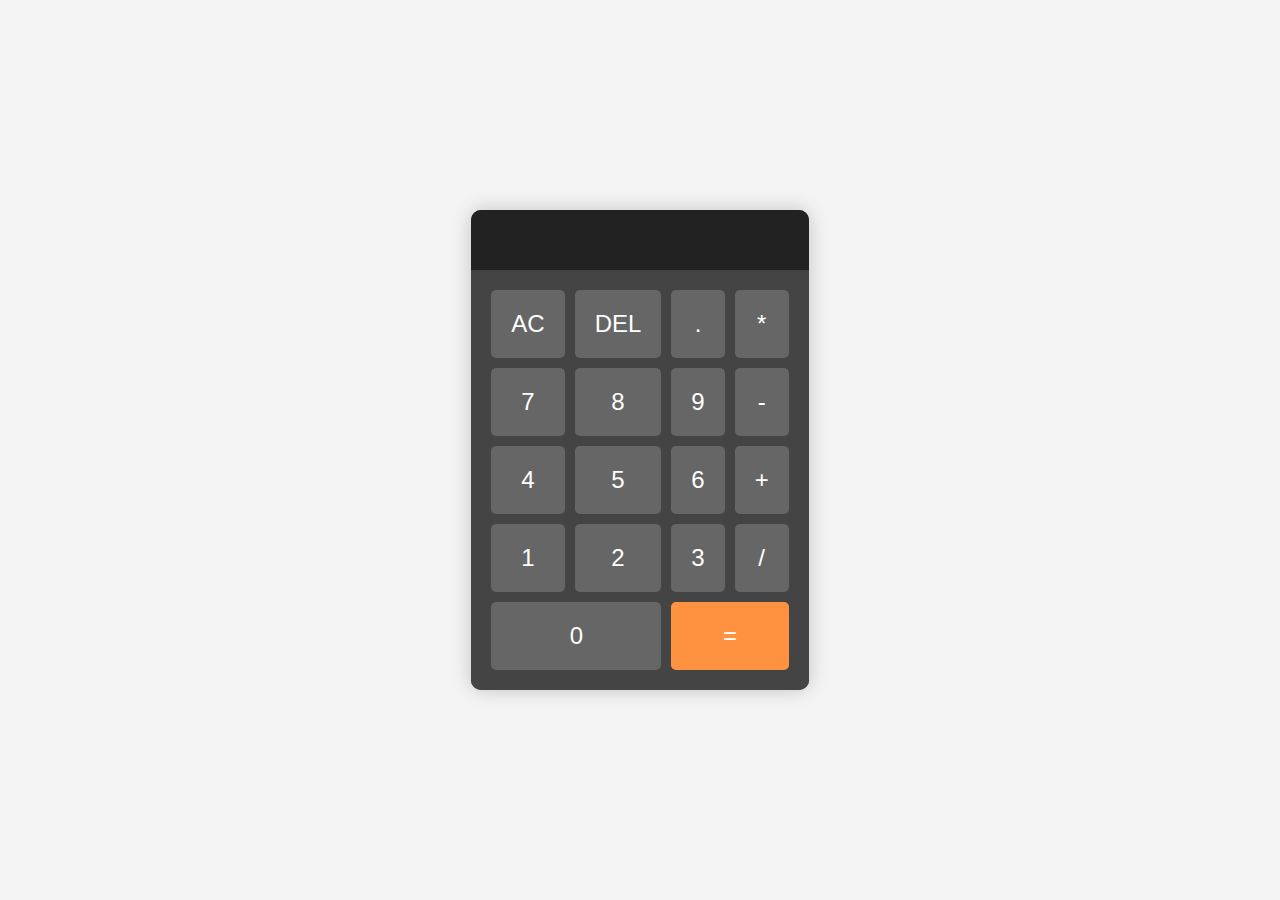
<file: IntershipProjects/calculator/index.html>
<!DOCTYPE html>
<html lang="en">
<head>
    <meta charset="UTF-8">
    <meta name="viewport" content="width=device-width, initial-scale=1.0">
    <title>Basic Calculator</title>
    <link rel="stylesheet" href="style.css">
</head>
<body>
    <div class="calculator">
        <input type="text" id="display" class="display" readonly>
        <div class="buttons">
            <button onclick="clearDisplay()">AC</button>
            <button onclick="deleteLast()">DEL</button>
            <button onclick="appendCharacter('.')">.</button>
            <button onclick="appendCharacter('*')">*</button>
            <button onclick="appendCharacter('7')">7</button>
            <button onclick="appendCharacter('8')">8</button>
            <button onclick="appendCharacter('9')">9</button>
            <button onclick="appendCharacter('-')">-</button>
            <button onclick="appendCharacter('4')">4</button>
            <button onclick="appendCharacter('5')">5</button>
            <button onclick="appendCharacter('6')">6</button>
            <button onclick="appendCharacter('+')">+</button>
            <button onclick="appendCharacter('1')">1</button>
            <button onclick="appendCharacter('2')">2</button>
            <button onclick="appendCharacter('3')">3</button>
            <button onclick="appendCharacter('/')">/</button>
            <button onclick="appendCharacter('0')" class="zero">0</button>
            <button onclick="calculate()" class="equal">=</button>
        </div>
    </div>
    <script src="script.js"></script>
</body>
</html>
</file>
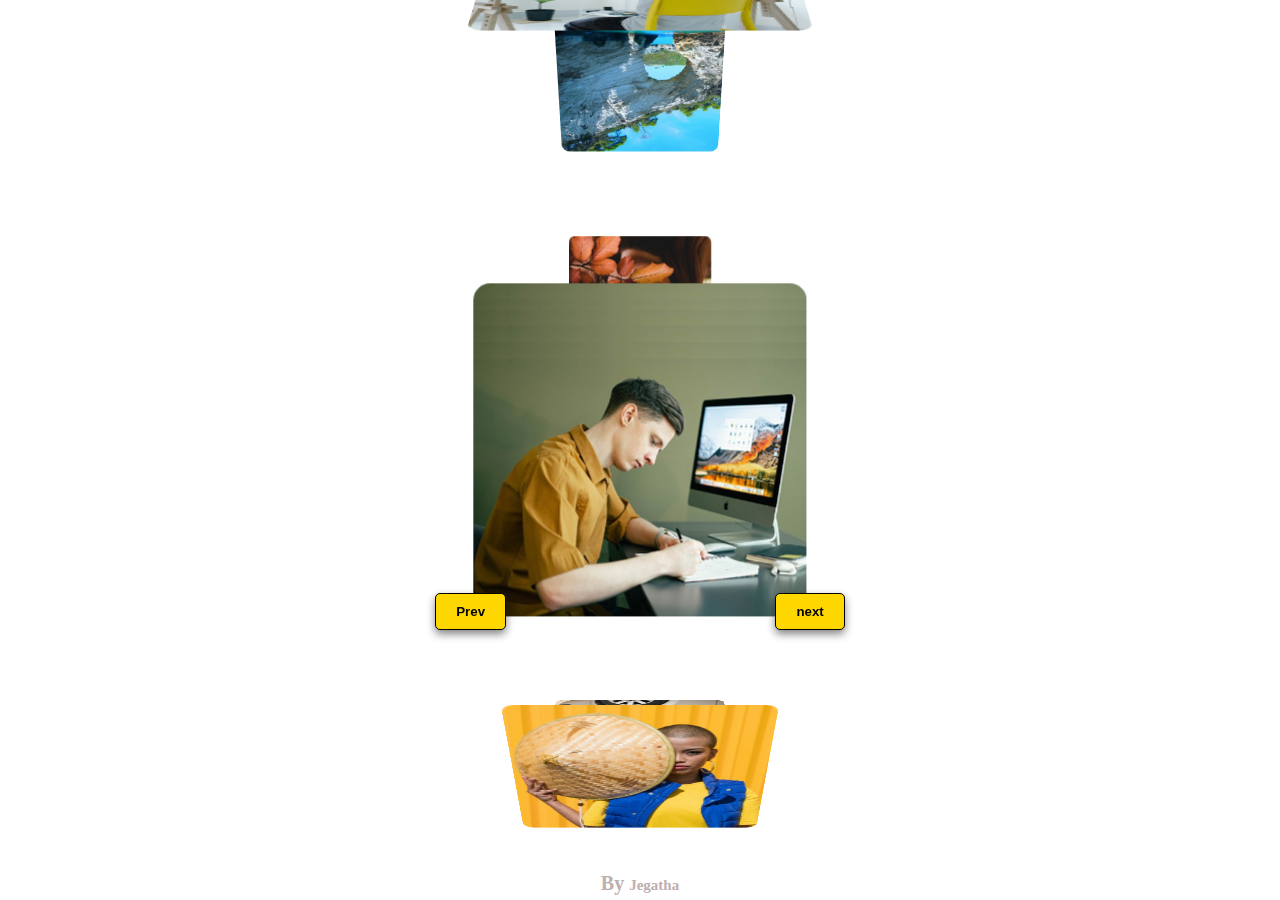
<file: IntershipProjects/Gallery/index.html>
<!DOCTYPE html>
<html lang="en">
	<head>
		<meta charset="UTF-8" />
		<meta name="viewport" content="width=device-width, initial-scale=1.0" />
		<link rel="stylesheet" href="style.css" />
		<link
			rel="icon"
			href="icon.jpg"
		/>
		<title>image Gallery</title>
	</head>
	<body>
		<div class="image-container">
			<span style="--a: 1">
				<img src="images/img1.jpg" alt="image" />
			</span>
			<span style="--a: 2">
				<img src="images/img2.jpg" alt="image" />
			</span>
			<span style="--a: 3">
				<img src="images/img3.jpg" alt="image" />
			</span>
			<span style="--a: 4">
				<img src="images/img4.jpg" alt="image" />
			</span>
			<span style="--a: 5">
				<img src="images/img5.jpg" alt="image" />
			</span>
			<span style="--a: 6">
				<img src="images/img6.jpg" alt="image" />
			</span>
			<span style="--a: 7">
				<img src="images/img7.jpg" alt="image" />
			</span>
			<span style="--a: 8">
				<img src="images/img8.jpg" alt="image" />
			</span>
		</div>
		<div class="btn-container">
			<button type="button" class="btn" id="prev">prev</button>
			<button type="button" class="btn" id="next">next</button>
		</div>
		<div class="maker">By <bre>Jegatha</bre></div>
		<script src="main.js"></script>
	</body>
</html>
</file>
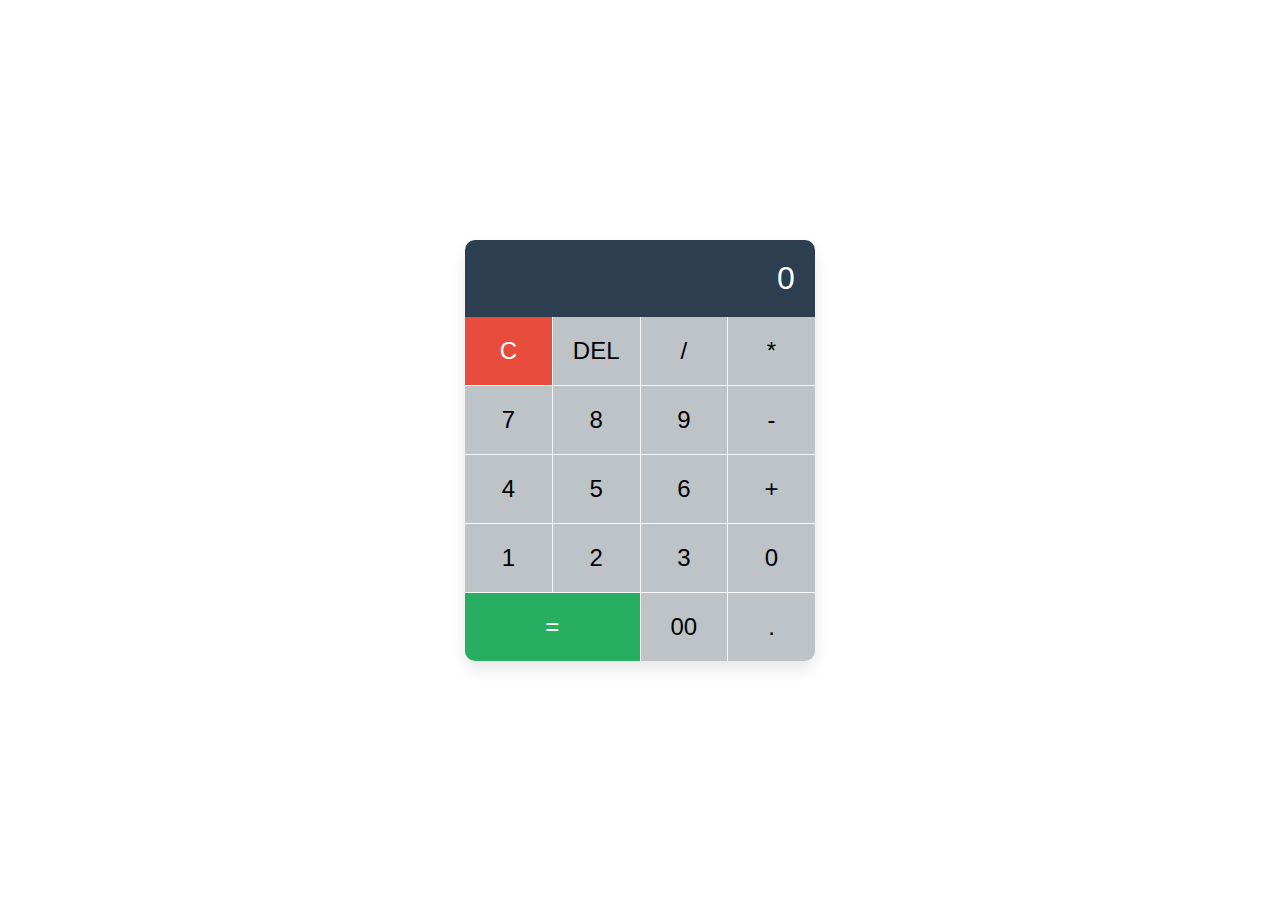
<file: IntershipProjects/music-player/assets/scripts/swethacalculator.html>
<!DOCTYPE html>
<html lang="en">
<head>
    <meta charset="UTF-8">
    <meta name="viewport" content="width=device-width, initial-scale=1.0">
    <title>Simple Calculator</title>
    <style>
        body {
            display: flex;
            justify-content: center;
            align-items: center;
            height: 100vh;
            background-color: #ffffff;
            margin: 0;
            font-family: 'Poppins', sans-serif;
        }

        .calculator {
            background-color: #f7f7f7;
            border-radius: 10px;
            overflow: hidden;
            box-shadow: 0 8px 16px rgba(0, 0, 0, 0.1);
        }

        .display {
            background-color: #2c3e50;
            color: #ffffff;
            font-size: 32px;
            padding: 20px;
            text-align: right;
        }

        .buttons {
            display: grid;
            grid-template-columns: repeat(4, 1fr);
            gap: 1px;
        }

        .btn {
            padding: 20px;
            font-size: 24px;
            background-color: #bdc3c7;
            border: none;
            outline: none;
            cursor: pointer;
            transition: background-color 0.3s;
        }

        .btn:hover {
            background-color: #95a5a6;
        }

        .clear {
            background-color: #e74c3c;
            color: #ffffff;
        }

        .clear:hover {
            background-color: #c0392b;
        }

        .equals {
            background-color: #27ae60;
            color: #ffffff;
            grid-column: span 2;
        }

        .equals:hover {
            background-color: #2ecc71;
        }
    </style>
</head>
<body>
    <div class="calculator">
        <div id="display" class="display">0</div>
        <div class="buttons">
            <button class="btn clear" onclick="clearDisplay()">C</button>
            <button class="btn" onclick="deleteLast()">DEL</button>
            <button class="btn" onclick="appendOperator('/')">/</button>
            <button class="btn" onclick="appendOperator('*')">*</button>
            <button class="btn" onclick="appendNumber('7')">7</button>
            <button class="btn" onclick="appendNumber('8')">8</button>
            <button class="btn" onclick="appendNumber('9')">9</button>
            <button class="btn" onclick="appendOperator('-')">-</button>
            <button class="btn" onclick="appendNumber('4')">4</button>
            <button class="btn" onclick="appendNumber('5')">5</button>
            <button class="btn" onclick="appendNumber('6')">6</button>
            <button class="btn" onclick="appendOperator('+')">+</button>
            <button class="btn" onclick="appendNumber('1')">1</button>
            <button class="btn" onclick="appendNumber('2')">2</button>
            <button class="btn" onclick="appendNumber('3')">3</button>
            <button class="btn" onclick="appendNumber('0')">0</button>
            <button class="btn equals" onclick="calculate()">=</button>
            <button class="btn" onclick="appendNumber('00')">00</button>
            <button class="btn" onclick="appendNumber('.')">.</button>
        </div>
    </div>

    <script>
        let display = document.getElementById('display');
        let currentInput = '';
        let operator = '';
        let previousInput = '';

        function clearDisplay() {
            currentInput = '';
            operator = '';
            previousInput = '';
            display.innerText = '0';
        }

        function deleteLast() {
            currentInput = currentInput.slice(0, -1);
            display.innerText = currentInput || '0';
        }

        function appendNumber(number) {
            currentInput += number;
            display.innerText = currentInput;
        }

        function appendOperator(op) {
            if (currentInput === '' && previousInput !== '') {
                operator = op;
            } else if (currentInput !== '') {
                if (previousInput !== '') {
                    calculate();
                }
                operator = op;
                previousInput = currentInput;
                currentInput = '';
            }
        }

        function calculate() {
            let result;
            const prev = parseFloat(previousInput);
            const current = parseFloat(currentInput);
            if (isNaN(prev) || isNaN(current)) return;
            switch (operator) {
                case '+':
                    result = prev + current;
                    break;
                case '-':
                    result = prev - current;
                    break;
                case '*':
                    result = prev * current;
                    break;
                case '/':
                    result = prev / current;
                    break;
                default:
                    return;
            }
            currentInput = result;
            operator = '';
            previousInput = '';
            display.innerText = result;
        }
    </script>
</body>
</html>
</file>
<file: IntershipProjects/calculator/style.css>
body {
    font-family: 'Arial', sans-serif;
    display: flex;
    justify-content: center;
    align-items: center;
    height: 100vh;
    background-color: #f4f4f4;
    margin: 0;
}

.calculator {
    width: min-content;
    background-color: #333;
    border-radius: 10px;
    overflow: hidden;
    box-shadow: 0 0 20px rgba(0, 0, 0, 0.2);
}

.display {
    width: 100%;
    height: 60px;
    background-color: #222;
    color: #fff;
    font-size: 2em;
    text-align: right;
    padding: 10px;
    border: none;
    box-sizing: border-box;
}

.buttons {
    display: grid;
    grid-template-columns: repeat(4, 1fr);
    gap: 10px;
    padding: 20px;
    background-color: #444;
}

button {
    padding: 20px;
    font-size: 1.5em;
    border: none;
    border-radius: 5px;
    cursor: pointer;
    background-color: #666;
    color: #fff;
    transition: background-color 0.2s;
}

button:hover {
    background-color: #777;
}

.equal {
    grid-column: span 2;
    background-color: #fe9241;
    color: #fff;
}

.equal:hover {
    background-color: #e78325;
}

.zero {
    grid-column: span 2;
}
</file>
<file: IntershipProjects/Gallery/style.css>
* {
	margin: 0;
	box-sizing: border-box;
	padding: 0;
}
body {
	background-image: url(https://4kwallpapers.com/images/walls/thumbs_3t/8324.png);
	background-size: cover;
	display: flex;
	flex-direction: column;
	align-items: center;
    justify-content: center;
	text-align: center;
	height: 100vh;
}
.image-container {
	position: relative;
	width: 200px;
	height: 200px;
	transform-style: preserve-3d;
	transform: perspective(1000px) rotateX(0deg) ;
    transition: transform 1.5s;
	& span {
		position: absolute;
		top: 0;
		left: 0;
		width: 100%;
		transform: rotateX(calc(var(--a) * 45deg)) translateZ(400px);
        & img{
            position: absolute;
            border-radius: 10px;
            left:0;
            top:0;
            width: 100%;
            transition: .5s;
            &:hover{
                transform: scale(2.5);
            }
        }
	}
}

.btn-container{
    position: relative;
    width: 80%;
    & .btn {
        position: absolute;
        bottom:-80px;
        background-color:gold;
        color:black;
        border:1px solid black;
        box-shadow:0 4px 8px rgba(0, 0, 0, 0.495) ;
        font-weight: bold;
        padding:10px 20px;
        border-radius: 5px;
        cursor: pointer;
        text-transform: capitalize;
        transition: 0.7s;
        &:hover{
            filter: brightness(1.5);
            transform: translateX(-2px);
        }
    }
}
#prev {
    left: 30%;
}
#next{
    right: 30%;
}
.maker{
    position: absolute;
    bottom: 5px;
    color: rgb(189, 175, 175);
    font-size: 20px;
    font-family: cursive;
    text-transform:capitalize;
    font-weight: bold;
    & bre{
        font-size: 15px;
    }

}
</file>
